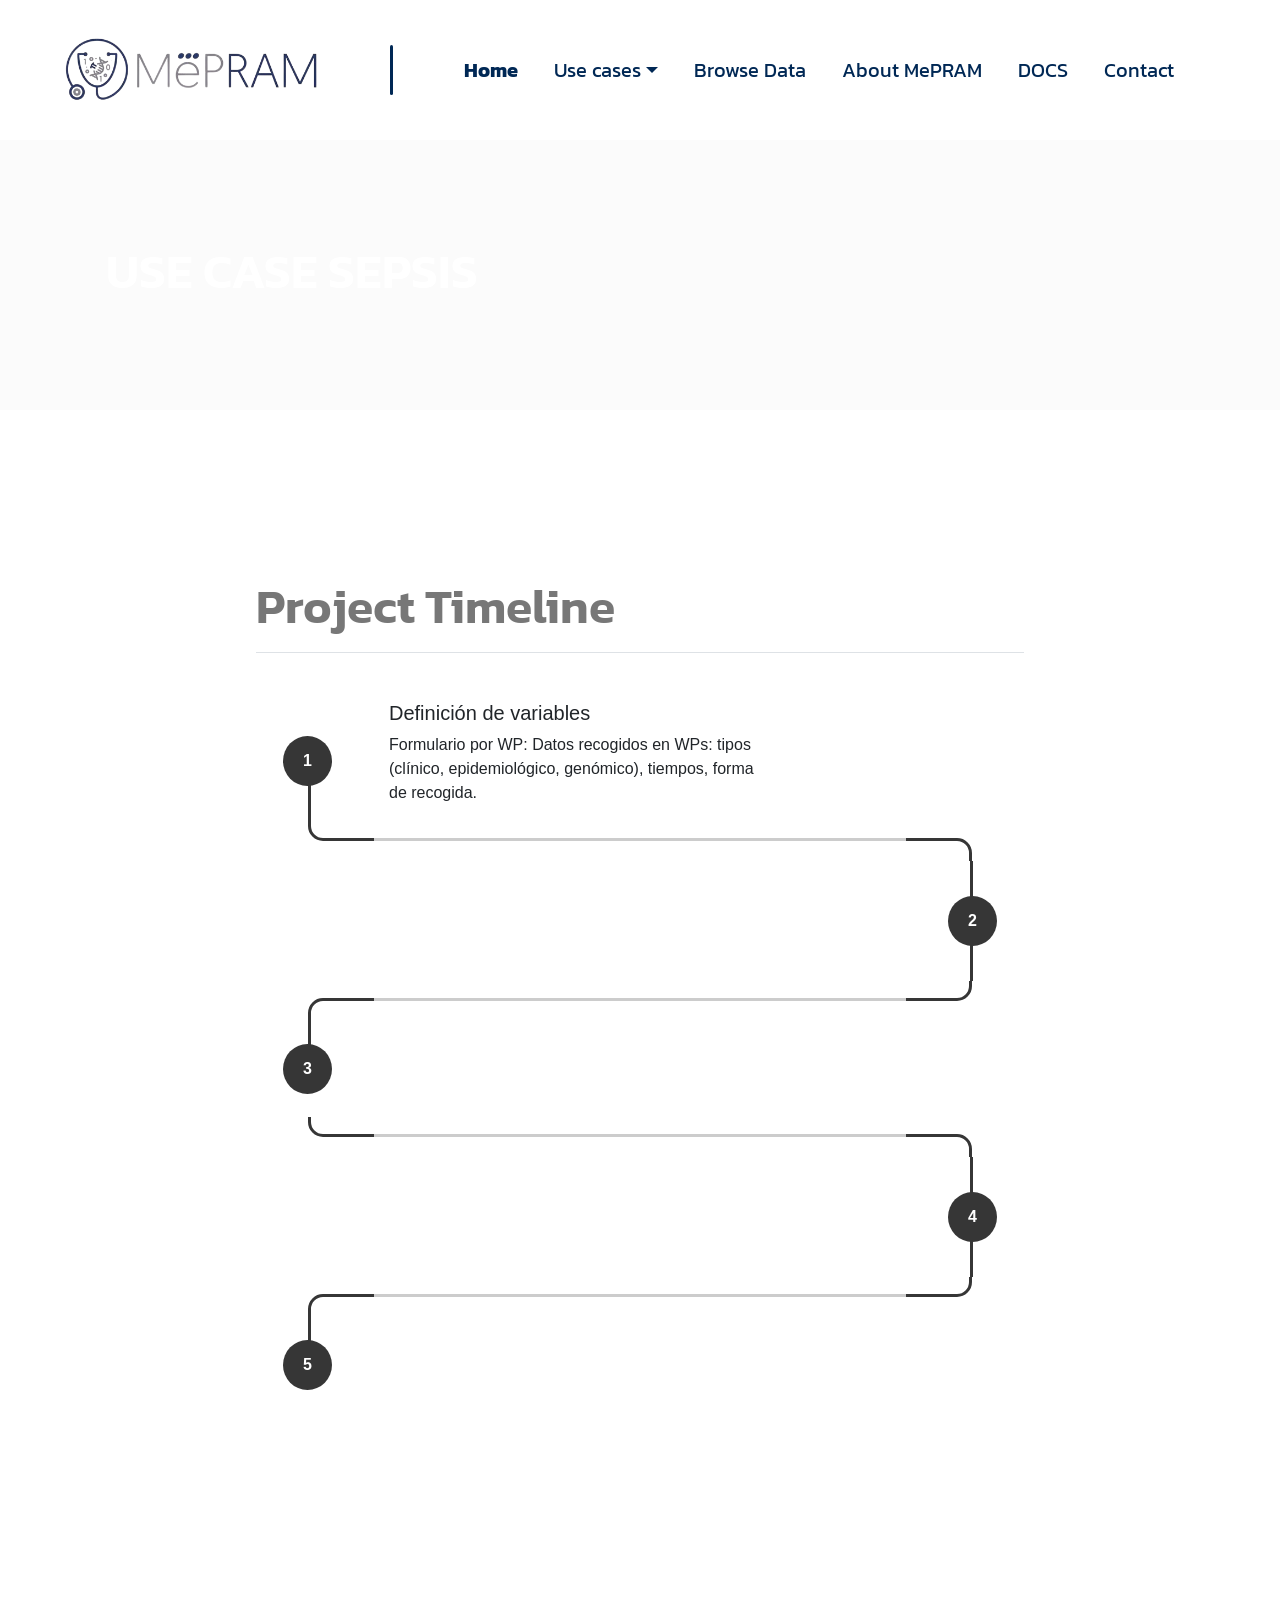
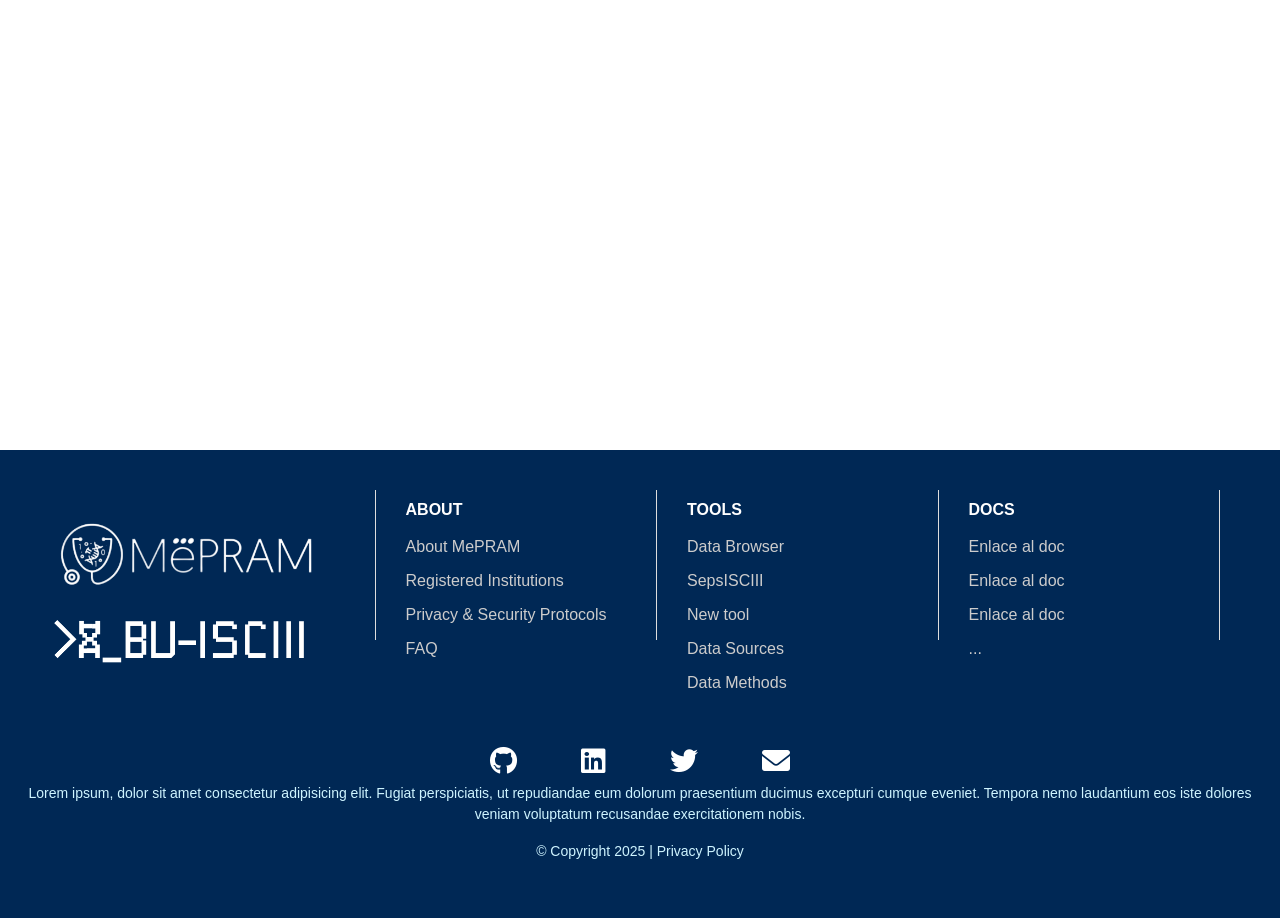
<file: web/front/Case_sepsis.html>
<!DOCTYPE html>
<html lang="en">
<head>
    <meta charset="UTF-8">
    <meta name="viewport" content="width=device-width, initial-scale=1.0">
    <title>MePRAM</title>
    <link href="https://cdn.jsdelivr.net/npm/bootstrap@5.3.0-alpha1/dist/css/bootstrap.min.css" rel="stylesheet">
    <link href="https://fonts.googleapis.com/css2?family=Kanit:wght@400;500;600;700&display=swap" rel="stylesheet">
    <link href="//maxcdn.bootstrapcdn.com/bootstrap/4.1.1/css/bootstrap.min.css" rel="stylesheet" id="bootstrap-css">
    <link href="https://cdn.jsdelivr.net/npm/aos@2.3.4/dist/aos.css" rel="stylesheet">
    <link href="https://cdnjs.cloudflare.com/ajax/libs/font-awesome/6.0.0-beta3/css/all.min.css" rel="stylesheet">
    <link rel="icon" type="image/jpeg" href="./www/logorecorte.png">
    <link rel="stylesheet" href="styles.css">
    <script>
        function showTab(tabId, element) {
            document.querySelectorAll('.report-frame, .visualizations').forEach(frame => {
                frame.classList.remove('active');
            });
            document.getElementById(tabId).classList.add('active');

            document.querySelectorAll('.nav-link').forEach(link => {
                link.classList.remove('active');
            });
            element.classList.add('active');
        }
    </script>
</head>

<body>
  <nav class="navbar navbar-expand-lg navbar-light custom-navbar">
    <div class="container-fluid">
        <a class="navbar-brand" href="#">
            <img src="./www/logomepram.png" alt="Logo" style="height: 100px;">
        </a>
        <div style="width: 3px; height: 50px; background-color: #002855; margin: 0 20px; border-radius: 10px;"></div>
        <button class="navbar-toggler" type="button" data-bs-toggle="collapse" data-bs-target="#navbarNav" aria-controls="navbarNav" aria-expanded="false" aria-label="Toggle navigation">
            <span class="navbar-toggler-icon"></span>
        </button>
        <div class="collapse navbar-collapse" id="navbarNav">
            <ul class="navbar-nav">
                <li class="nav-item"><a class="nav-link active" href="index.html">Home</a></li>
                <li class="nav-item dropdown">
                    <a class="nav-link dropdown-toggle" href="#" id="navbarScrollingDropdown" role="button" data-bs-toggle="dropdown" aria-expanded="false">
                      Use cases
                    </a>
                    <ul class="dropdown-menu" aria-labelledby="navbarScrollingDropdown">
                      <li><a class="dropdown-item" href="Case_sepsis.html">Sepsis</a></li>
                      <li><a class="dropdown-item" href="#">Model 2</a></li>
                      <li><hr class="dropdown-divider"></li>
                      <li><a class="dropdown-item" href="#">Another models</a></li>
                    </ul>
                </li>
                <li class="nav-item"><a class="nav-link" href="">Browse Data</a></li>
                <li class="nav-item"><a class="nav-link" href="">About MePRAM</a></li>
                <li class="nav-item"><a class="nav-link" href="">DOCS</a></li>
                <li class="nav-item"><a class="nav-link" href="">Contact</a></li>
            </ul>
        </div>
    </div>
</nav>
    
    <div class="banner">
      <video class="banner-video" autoplay muted loop>
          <source src="./www/banner2.mp4" type="video/mp4">
          Tu navegador no soporta videos HTML5.
      </video>
      <div class="banner-content">
          <h1 class="banner-title">Use case sepsis</h1>
      </div>
  </div>
    
    <div class="content-timeline">
        <div class="container-timeline">
          <h2 class="pb-3 pt-2 border-bottom mb-5">Project Timeline</h2>
          <!--first section-->
          <div class="row align-items-center how-it-works d-flex">
            <div class="col-2 text-center bottom d-inline-flex justify-content-center align-items-center">
              <div class="circle font-weight-bold">1</div>
            </div>
            <div class="col-6" data-aos="fade-left" data-aos-delay="200">
              <h5>Definición de variables</h5>
              <p>Formulario por WP: Datos recogidos en WPs: tipos (clínico, epidemiológico, genómico), tiempos, forma de recogida.
            </p>
            </div>
          </div>
          <!--path between 1-2-->
          <div class="row timeline">
            <div class="col-2">
              <div class="corner top-right"></div>
            </div>
            <div class="col-8">
              <hr/>
            </div>
            <div class="col-2">
              <div class="corner left-bottom"></div>
            </div>
          </div>
          <!--second section-->
          <div class="row align-items-center justify-content-end how-it-works d-flex">
            <div class="col-6 text-right" data-aos="fade-right" data-aos-delay="200">
              <h5>Repositorio normalizado e interoperable</h5>
              <p>Modelos de persistencia y semántico para datos clínico-epidemiológicos y genómicos; integración de modelos.</p>
            </div>
            <div class="col-2 text-center full d-inline-flex justify-content-center align-items-center">
              <div class="circle font-weight-bold">2</div>
            </div>
          </div>
          <!--path between 2-3-->
          <div class="row timeline">
            <div class="col-2">
              <div class="corner right-bottom"></div>
            </div>
            <div class="col-8">
              <hr/>
            </div>
            <div class="col-2">
              <div class="corner top-left"></div>
            </div>
          </div>
          <!--third section-->
          <div class="row align-items-center how-it-works d-flex">
            <div class="col-2 text-center top d-inline-flex justify-content-center align-items-center">
              <div class="circle font-weight-bold">3</div>
            </div>
            <div class="col-6" data-aos="fade-left" data-aos-delay="200">
              <h5>Integración de datos genómicos</h5>
              <p>Gestión y procesamiento de análisis de datos genómicos.</p>
            </div>
          </div>
          <!--four section-->
          <!--path between 3-4-->
          <div class="row timeline">
            <div class="col-2">
              <div class="corner top-right"></div>
            </div>
            <div class="col-8">
              <hr/>
            </div>
            <div class="col-2">
              <div class="corner left-bottom"></div>
            </div>
          </div>
          <!--second section-->
          <div class="row align-items-center justify-content-end how-it-works d-flex">
            <div class="col-6 text-right" data-aos="fade-right" data-aos-delay="200">
              <h5>Desarrollo de herramientas de machine learning</h5>
              <p>Desarrollo de modelos y algoritmos para diagnóstico basado en machine learning.</p>
            </div>
            <div class="col-2 text-center full d-inline-flex justify-content-center align-items-center">
              <div class="circle font-weight-bold">4</div>
            </div>
          </div>
          <!--path between 4-5-->
          <div class="row timeline">
            <div class="col-2">
              <div class="corner right-bottom"></div>
            </div>
            <div class="col-8">
              <hr/>
            </div>
            <div class="col-2">
              <div class="corner top-left"></div>
            </div>
          </div>
          <!--five section-->
          <div class="row align-items-center how-it-works d-flex">
            <div class="col-2 text-center top d-inline-flex justify-content-center align-items-center">
              <div class="circle font-weight-bold">5</div>
            </div>
            <div class="col-6" data-aos="fade-left" data-aos-delay="200">
              <h5>Diseño de una plataforma integrada de datos y visualización</h5>
              <p>Desarrollo de interfaz gráfica para la plataforma.</p>
            </div>
          </div>
        </div>
      </div>
    
    
    <div class="inter" data-aos="fade-up" data-aos-offset="300">
        <h1>Predice un nuevo caso</h1>
        <div class="scroll-arrow">
            <i class="fa-solid fa-down-long"></i>
        </div>
    </div>


    <div id="report_3" class="report-frame active" data-aos="fade-up" data-aos-offset="500">
        <iframe src="http://127.0.0.1:8050"></iframe>
    </div>

    <footer>
      <div class="footer-container">
        <div class="footer-section logos">
          <a class="navbar-brand" href="#">
            <img src="./www/logomepram_white.png" alt="Logo" style="height: 100px;">
        </a>
        <a class="navbar-brand" href="#">
          <img src="./www/bu_isciii_white.png" alt="Logo" style="height: 50px;">
      </a>
        </div>
        <div style="width: 1px; height: 150px; background-color: #ddd; margin: 0 20px;"></div>
        <!-- Section: About -->
        <div class="footer-section">
          <h4>ABOUT</h4>
          <ul>
            <li><a href="#">About MePRAM</a></li>
            <li><a href="#">Registered Institutions</a></li>
            <li><a href="#">Privacy & Security Protocols</a></li>
            <li><a href="#">FAQ</a></li>
          </ul>
        </div>
        <div style="width: 1px; height: 150px; background-color: #ddd; margin: 0 20px;"></div>
        <!-- Section: Data & Tools -->
        <div class="footer-section">
          <h4>TOOLS</h4>
          <ul>
            <li><a href="#">Data Browser</a></li>
            <li><a href="#">SepsISCIII</a></li>
            <li><a href="#">New tool</a></li>
            <li><a href="#">Data Sources</a></li>
            <li><a href="#">Data Methods</a></li>
          </ul>
        </div>
        <div style="width: 1px; height: 150px; background-color: #ddd; margin: 0 20px;"></div>
        <!-- Section: Discover -->
        <div class="footer-section">
          <h4>DOCS</h4>
          <ul>
            <li><a href="#">Enlace al doc</a></li>
            <li><a href="#">Enlace al doc</a></li>
            <li><a href="#">Enlace al doc</a></li>
            <li><a href="#">...</a></li>
          </ul>
        </div>
        <div style="width: 1px; height: 150px; background-color: #ddd; margin: 0 20px;"></div>
      </div>
      
      <!-- Footer Bottom -->
      <div class="footer-bottom">
        <div class="redes">
          <a href="#"  aria-label="GitHub">
            <i class="fa-brands fa-github"></i>
          </a>
          <a href="#"  aria-label="LinkedIn">
            <i class="fa-brands fa-linkedin"></i>
          </a>
          <a href="#"  aria-label="Twitter">
            <i class="fa-brands fa-twitter"></i>
          </a>
          <a href="#"  aria-label="Email">
            <i class="fa-solid fa-envelope"></i>
          </a>
        </div>
        <p>
          Lorem ipsum, dolor sit amet consectetur adipisicing elit. Fugiat perspiciatis, ut repudiandae eum dolorum praesentium ducimus excepturi cumque eveniet. Tempora nemo laudantium eos iste dolores veniam voluptatum recusandae exercitationem nobis.
        </p>
        <p>© Copyright 2025 | <a href="#">Privacy Policy</a></p>
      </div>
    </footer>


    <script src="https://cdn.jsdelivr.net/npm/@popperjs/core@2.11.6/dist/umd/popper.min.js"></script>
    <script src="https://cdn.jsdelivr.net/npm/bootstrap@5.3.0-alpha1/dist/js/bootstrap.min.js"></script>
    <script src="//maxcdn.bootstrapcdn.com/bootstrap/4.1.1/js/bootstrap.min.js"></script>
    <script src="//cdnjs.cloudflare.com/ajax/libs/jquery/3.2.1/jquery.min.js"></script>
    <script src="https://cdn.jsdelivr.net/npm/aos@2.3.4/dist/aos.js"></script>
    <script>
        AOS.init();
    </script>
</body>

</html>
</file>
<file: web/front/styles.css>
/* General Styles */


h1 {
    font-family: 'Kanit', sans-serif; 
    font-weight: 600; 
    font-size: 4em;
    color: #ccc;
}


h2 {
    font-family: 'Kanit', sans-serif; 
    font-weight: 600; 
    font-size: 3em;
    color: #777777;
}

/* Banner Styles */

.banner {
    position: relative; 
    width: 100%; 
    height: 30vh; 
    overflow: hidden; 
}

.banner-video {
    position: absolute;
    top: 0;
    left: 0;
    width: 100%;
    height: 100%;
    object-fit: cover; 
    z-index: -1; 
}

.banner-content {
    position: relative;
    z-index: 1; 
    display: flex;
    justify-content: left;
    align-items: center;
    height: 100%; 
    text-align: left;
    padding: 10px;
    color: white;
    background: rgba(228, 228, 228, 0.15); 
    box-sizing: border-box; 
}


.banner-title {
    width: 70%; 
    margin-left: 2em;
    font-size: 3rem; 
    font-family: 'Kanit', sans-serif; 
    font-weight: 600; 
    color: #ffffff; 
    line-height: 1.5; 
    padding: 10px 0; 
    text-transform: uppercase;
}


/* Navbar Styles */

.custom-navbar { 
    padding: 10px 20px;
    width: 100%;
}

.custom-navbar .navbar-nav .nav-link {
    color: #002855; 
    font-size: 20px; 
    font-family: 'Kanit', sans-serif; 
    margin-right: 20px; 
    transition: color 0.3s ease;
    display: flex;
    justify-content: center; /* Centra los enlaces */
    align-items: center;
    position: relative;
}

.custom-navbar .navbar-nav .nav-link:not(.dropdown-toggle)::after {
  content: "";
  position: absolute;
  left: 0;
  bottom: 0;
  width: 0;
  height: 2px;
  background-color: #00d2ff;
  transition: width 0.3s ease;
}

/* Efecto al hacer hover */
.custom-navbar .navbar-nav .nav-link:not(.dropdown-toggle):hover::after {
  width: 100%;
}

.navbar-collapse {
    display: flex;
    justify-content: center; /* Centra los enlaces */
    align-items: center;
}

.custom-navbar .navbar-nav .nav-link:hover {
    color: #00d2ff; 
}


.custom-navbar .navbar-nav .nav-link.active {
    color: #002855; 
    font-weight: bold;
}


.custom-navbar .navbar-brand img {
    height: 60px; 
    margin: 5px 20px;
}


.custom-navbar .dropdown-menu .dropdown-item:hover {
    background-color: #cef4ff; /* Fondo al pasar el cursor */
    color: #002855;
}

/* Timeline Styles */
.container-timeline {
    width: 60%;
    margin: 20px auto;

}
.description-banner {
    width: 100%; /* Ocupa el 80% del ancho de la página */
    margin: 0 auto; /* Centra el contenedor horizontalmente */
    margin-top: 10em;
}

.description-banner .logo img {
    display: block;
    margin-bottom: 15px; /* Reduce la distancia entre el logo y el texto */
}

.description-banner p {
    margin-bottom: 20px; /* Ajusta la separación entre párrafos */
    color: #555;
    line-height: 1.6; 
}

.description-banner .col-lg-4 img {
    object-fit: cover;
    box-shadow: 0px 4px 8px rgba(0, 0, 0, 0.1);
    border-radius: 10px;
}






/* Timeline Styles */
.content-timeline {
    margin-top: 10em;
    margin-bottom: 10em;
}
.circle {
    padding: 13px 20px;
    border-radius: 50%;
    background-color: #363636;
    color: #fff;
    max-height: 50px;
    z-index: 2;
}
  
.how-it-works.row .col-2 {
  align-self: stretch;
}
.how-it-works.row .col-2::after {
  content: "";
  position: absolute;
  border-left: 3px solid #363636;
  z-index: 1;
}
.how-it-works.row .col-2.bottom::after {
  height: 50%;
  left: 50%;
  top: 50%;
}
.how-it-works.row .col-2.full::after {
  height: 100%;
  left: calc(50% - 3px);
}
.how-it-works.row .col-2.top::after {
  height: 50%;
  left: 50%;
  top: 0;
}


.timeline div {
  padding: 0;
  height: 40px;
}
.timeline hr {
  border-top: 3px solid #363636;
  margin: 0;
  top: 17px;
  position: relative;
}
.timeline .col-2 {
  display: flex;
  overflow: hidden;
}
.timeline .corner {
  border: 3px solid #363636;
  width: 100%;
  position: relative;
  border-radius: 15px;
}
.timeline .top-right {
  left: 50%;
  top: -50%;
}
.timeline .left-bottom {
  left: -50%;
  top: calc(50% - 3px);
}
.timeline .top-left {
  left: -50%;
  top: -50%;
}
.timeline .right-bottom {
  left: 50%;
  top: calc(50% - 3px);
}

/* Inter Styles */

.inter {
    text-align: center;
    padding: 50px 0;
    font-family: 'Arial', sans-serif;
    padding-bottom: 10em;
}

.inter h1 {
    color: #363636;
}

.scroll-arrow {
    margin-top: 20px;
    font-size: 6rem; /* Tamaño mucho más grande de la flecha */
    color: #363636; /* Color de la flecha */
    animation: bounce 1.5s infinite; /* Animación de rebote */
    cursor: pointer;
}

/* Animación de la flecha */
@keyframes bounce {
    0%, 20%, 50%, 80%, 100% {
        transform: translateY(0);
    }
    40% {
        transform: translateY(-10px);
    }
    60% {
        transform: translateY(-5px);
    }
}


/* Iframe Styles */


iframe {
    border: none;
    width: 100%;
    height: 180vh;
}
/* Mapa  */

.map iframe {
    border: none;
    width: 100%;
    height: 100vh;
    z-index: 1;
}

.map h1 {
    padding: 2em 2em;
    color: #002855;
}


/* Participants */


/* Carousel container */
.carousel {
    width: 100%; /* Ajusta el ancho del carrusel */
    overflow: hidden; /* Oculta los elementos fuera de la vista */
    position: relative;
    display: flex;
    align-items: center;
    border-radius: 10px;
    background: white;
    padding: 2em 0;
  }
  
.carousel::before,
.carousel::after {
  content: "";
  position: absolute;
  top: 0;
  bottom: 0;
  width: 10%;
  z-index: 1;
  pointer-events: none; 
}
.carousel::before {
    left: 0;
    background: linear-gradient(to right, rgba(255, 255, 255, 1), rgba(255, 255, 255, 0));
  }
  
.carousel::after {
    right: 0;
    background: linear-gradient(to left, rgba(255, 255, 255, 1), rgba(255, 255, 255, 0));
}
  
/* Track that contains the images */
.carousel-track {
    display: flex;
    animation: scroll 25s linear infinite;
}
  
/* Images inside the track */
.carousel-track img {
    width: 150px; /* Tamaño de cada logo */
    height: auto;
    margin: 0 50px;
    opacity: 0.5;
    transition: transform 0.9s ease;
}
  
/* Hover effect */
.carousel-track img:hover {
    transform: scale(1.1);
    opacity: 1; 
}

/* Infinite scroll animation */
@keyframes scroll {
    from {
      transform: translateX(0%);
    }
    to {
      transform: translateX(-50%);
    }
}

/* Section container */
.info {
    padding: 10em 0;
    min-height: 100vh;
    width: 100%;
    display: block;
    justify-content: center;
    align-items: center;
    position: relative; 
    overflow: hidden;
    z-index: 1;
}
.info-title {
    flex-wrap: wrap;
    justify-content: center;
    text-align: center;
    z-index: 10; 
}


.info-title h2 {
    color: #002855;
    position: relative; 
    display: inline-block; 
}

.info-title h2::after {
    content: ""; 
    position: absolute; 
    left: 0; 
    bottom: -5px; 
    width: 50%; 
    border-radius: 10px;
    height: 6px; /* Grosor de la línea */
    background-color: #002855; /* Color del subrayado */
    transition: width 0.3s ease-in-out; /* Efecto animado al pasar el ratón */
}

/* Efecto hover para expandir el subrayado */
.info-title h2:hover::after {
    width: 100%; 
}

.info-content h2{
    color: #002855;
}

.info-section {
    display: flex;
    flex-wrap: wrap;
    justify-content: center;
    gap: 50px; 
    text-align: center;
    padding: 5em 0;
    z-index: 10;
    pointer-events: none;
}

/* Individual info items */
.info-item {
    background: rgba(255, 255, 255, 0.15);
    border: 1px solid #e0e0e0; 
    border-radius: 10px;
    box-shadow: 0 4px 6px rgba(0, 0, 0, 0.1);
    backdrop-filter: blur(18px);
    -webkit-backdrop-filter: blur(18px); 
    padding: 20px 40px; 
    width: 15%; 
    display: flex;
    flex-direction: column;
    overflow: hidden;
    align-items: center;
    z-index: 10;
    pointer-events: auto;
    transition: transform 0.2s ease, box-shadow 0.2s ease; 
}

.info-item:hover .info-content {
    transform: translateY(-5px);
    transform: scale(1.1); 
}
  
.info-item:hover {
    box-shadow: 0 8px 12px rgba(0, 0, 0, 0.15);
    transform: scale(1.1); 
}

.info-item i {
    font-size: 4rem; 
    color: #002855; 
    margin-bottom: 15px;
}

.info-content {
    padding: 20px;
    transition: transform 0.2s ease; /* Transformación en hover */
}

/* Blob effect */ 
  
.blob {
    position: absolute;
    width: 500px;
    height: 500px;
    background: linear-gradient(
      180deg,
      rgba(5, 172, 255, 0.664) 31.77%,
      #002855 100%
    );
    mix-blend-mode: color-dodge;
    -webkit-animation: move 25s infinite alternate;
            animation: move 25s infinite alternate;
    transition: 1s cubic-bezier(0.07, 0.8, 0.16, 1);
    z-index: 0;
    pointer-events: auto;
}
  
.blob:hover {
    width: 520px;
    height: 520px;
    -webkit-filter: blur(30px);
            filter: blur(30px);
    box-shadow:
      inset 0 0 0 5px rgba(255,255,255, 0.6),
      inset 100px 100px 0 0px #784ba89f,
      inset 200px 200px 0 0px #177cf09c,
      inset 300px 300px 0 0px #00285593;
}
  
@-webkit-keyframes move {
    from {
      transform: translate(-100px, -50px) rotate(-90deg);
      border-radius: 24% 76% 35% 65% / 27% 36% 64% 73%;
    }
  
    to {
      transform: translate(500px, 100px) rotate(-10deg);
      border-radius: 76% 24% 33% 67% / 68% 55% 45% 32%;
    }
}
  
@keyframes move {
    from {
      transform: translate(-100px, -50px) rotate(-90deg);
      border-radius: 24% 76% 35% 65% / 27% 36% 64% 73%;
    }
  
    to {
      transform: translate(500px, 100px) rotate(-10deg);
      border-radius: 76% 24% 33% 67% / 68% 55% 45% 32%;
    }
}


/* Tools */

.container {
    display: flex;
    align-items: center;
    justify-content: space-between;
    padding: 20px;
    border-radius: 8px;
    margin: 20px auto;
  }
  .text-content {
    margin-right: 5em;
    width: 80%;
  }
  .text-content h1 {
    color: #002855;
    position: relative;
    margin-bottom: 0.5em;
  }

  .text-content h1::after {
    content: ""; 
    position: absolute; 
    left: 0; 
    bottom: -5px; 
    width: 30%; 
    border-radius: 10px;
    height: 6px; /* Grosor de la línea */
    background-color: #002855; /* Color del subrayado */
    transition: width 0.3s ease-in-out; /* Efecto animado al pasar el ratón */
}

/* Efecto hover para expandir el subrayado */
.text-content h1:hover::after {
    width: 90%; 
}

  .text-content p {
    font-size: 20px;
    color: #666;
  }
  .image-content img {
    max-width: 500px;
    border-radius: 8px;
  }
.text-content.right {
    margin-left: 5em;
    margin-right: 0px;
}
/* ******************* */
/******** Botones ******/
/* ******************* */

button {
    position: relative;
    display: inline-block;
    cursor: pointer;
    outline: none;
    border: 0;
    vertical-align: middle;
    text-decoration: none;
    background: transparent;
    padding: 0;
    font-size: inherit;
    font-family: inherit;
   }
   
   button.predict-more {
    width: 12rem;
    height: auto;
   }
   
   button.predict-more .circle {
    transition: all 0.45s cubic-bezier(0.65, 0, 0.076, 1);
    position: relative;
    display: block;
    margin: 0;
    width: 3rem;
    height: 3rem;
    z-index: -1;
    background: #002855;
    border-radius: 1.625rem;
   }
   
   button.predict-more .circle .icon {
    transition: all 0.45s cubic-bezier(0.65, 0, 0.076, 1);
    position: absolute;
    top: 0;
    bottom: 0;
    margin: auto;
    background: #fff;
   }
   
   button.predict-more .circle .icon.arrow {
    transition: all 0.45s cubic-bezier(0.65, 0, 0.076, 1);
    left: 0.625rem;
    width: 1.125rem;
    height: 0.125rem;
    background: none;
   }
   
   button.predict-more .circle .icon.arrow::before {
    position: absolute;
    content: "";
    top: -0.29rem;
    right: 0.0625rem;
    width: 0.625rem;
    height: 0.625rem;
    border-top: 0.125rem solid #fff;
    border-right: 0.125rem solid #fff;
    transform: rotate(45deg);
   }
   
   button.predict-more .button-text {
    transition: all 0.45s cubic-bezier(0.65, 0, 0.076, 1);
    position: absolute;
    top: 0;
    left: 0;
    right: 0;
    bottom: 0;
    padding: 0.75rem 0;
    margin: 0 0 0 1.85rem;
    color: #002855;
    font-weight: 700;
    line-height: 1.6;
    text-align: center;
    text-transform: uppercase;
   }
   
   button:hover .circle {
    width: 100%;
   }
   
   button:hover .circle .icon.arrow {
    background: #fff;
    transform: translate(1rem, 0);
   }
   
   button:hover .button-text {
    color: #fff;
   }

   .button-text:hover {
    color: #ffffff;
   }
.hline {
    height: 3px; 
    color: #002855;
    background: #002855;
    border: none;
    width: 80%;
    margin: 7em auto; 
    display: block;
}

.gallery {
    display: flex;
    flex-wrap: wrap;
    gap: 15px;
    justify-content: center;
    padding: 15px;
}

.gallery img {
    height: 60vw;
    border: 1px solid #ccc;
    border-radius: 5px;
    box-shadow: 0 2px 4px rgba(0, 0, 0, 0.1);
}

.gallery img:hover {
    box-shadow: 0 20px 40px rgba(12, 0, 121, 0.1);
    transform: scale(1.05, 1.05);
    transition-duration: 500ms;
}

/* ******************* */
/* SEPSIS PAGE STYLES  */
/* ******************* */

/* Banner */ 

.banner-sepsis {
    position: relative;
    width: 100%;
    height: 300px;
    border-radius: 10px;
    overflow: hidden;
}


.banner-sepsis::before {
    content: '';
    position: absolute;
    top: 0;
    left: 0;
    width: 100%;
    height: 100%;
    background-image: url('./www/DNA_White.jpg');
    background-size: cover;
    background-position: center;
    filter: blur(8px); 
    z-index: 1;
}

.banner-sepsis .banner-content-sepsis {
    position: absolute;
    top: 50%;
    left: 20%;
    transform: translate(-50%, -50%);
    padding: 10px 20px;
    border-radius: 5px;
    z-index: 2;
}

.banner-title-sepsis {
    color: #363636;
    font-family: 'Kanit', sans-serif; 
    font-weight: 600; 
    font-size: 4em;
}

/* ******************* */
/* Footer Styles */
/* ******************* */

footer {
    background-color: #002855;
    color: #FFFFFF;
    padding: 40px 20px;
  }
  .footer-container {
    display: flex;
    flex-wrap: wrap;
    justify-content: space-between;
    max-width: 1200px;
    margin: 0 auto;
  }
  .footer-section {
    flex: 1;
    margin: 10px;
  }
  .footer-section h4 {
    margin-bottom: 15px;
    font-size: 16px;
    font-weight: bold;
    color: #ffffff;
  }
  .footer-section ul {
    list-style-type: none;
    padding: 0;
  }
  .footer-section ul li {
    margin-bottom: 10px;
  }
  .footer-section ul li a {
    text-decoration: none;
    color: #ccc;
    transition: color 0.3s ease;
  }
  .footer-section ul li a:hover {
    color: #cef4ff ;
  }
  .footer-right {
    text-align: right;
  }
  .footer-buttons {
    margin: 20px 0;
  }
  .footer-buttons a {
    display: inline-block;
    margin: 10px 5px;
    padding: 10px 20px;
    color: #002855;
    background-color: #FFFFFF;
    border-radius: 5px;
    text-decoration: none;
    font-weight: bold;
    transition: background-color 0.3s ease, color 0.3s ease;
  }
  .footer-buttons a:hover {
    background-color: #cef4ff;
    color: #002855;
  }
  .footer-bottom {
    text-align: center;
    margin-top: 20px;
    font-size: 14px;
    color: #cef4ff;
  }
  .footer-bottom a {
    color: #cef4ff;
    text-decoration: none;
  }
  .footer-bottom a:hover {
    text-decoration: underline;
  }


  .redes a {
    color: white; 
    font-size: 28px; 
    margin: 1em; 
    text-decoration: none;
    transition: color 0.3s ease; 
  }
  
  .redes a:hover {
    color: #6be7ff; 
    transform: scale(1.1);
  }
</file>
